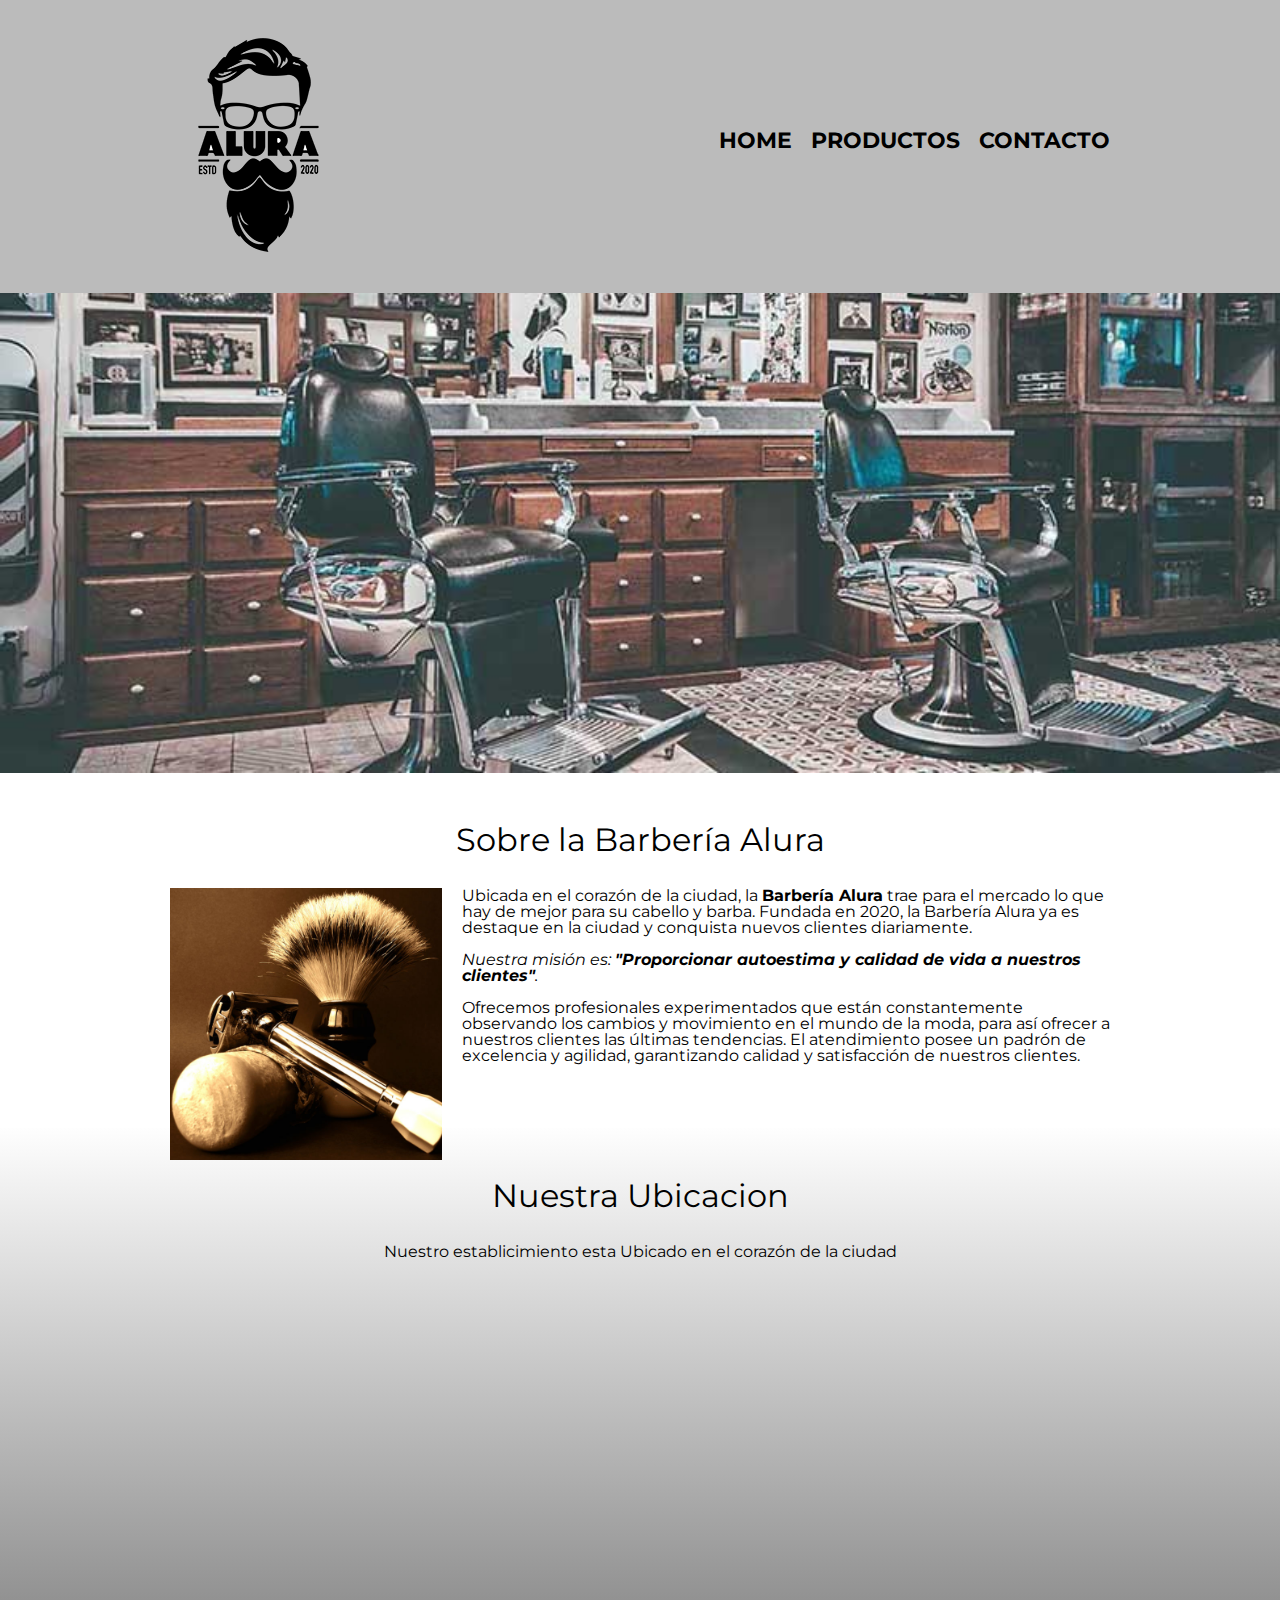
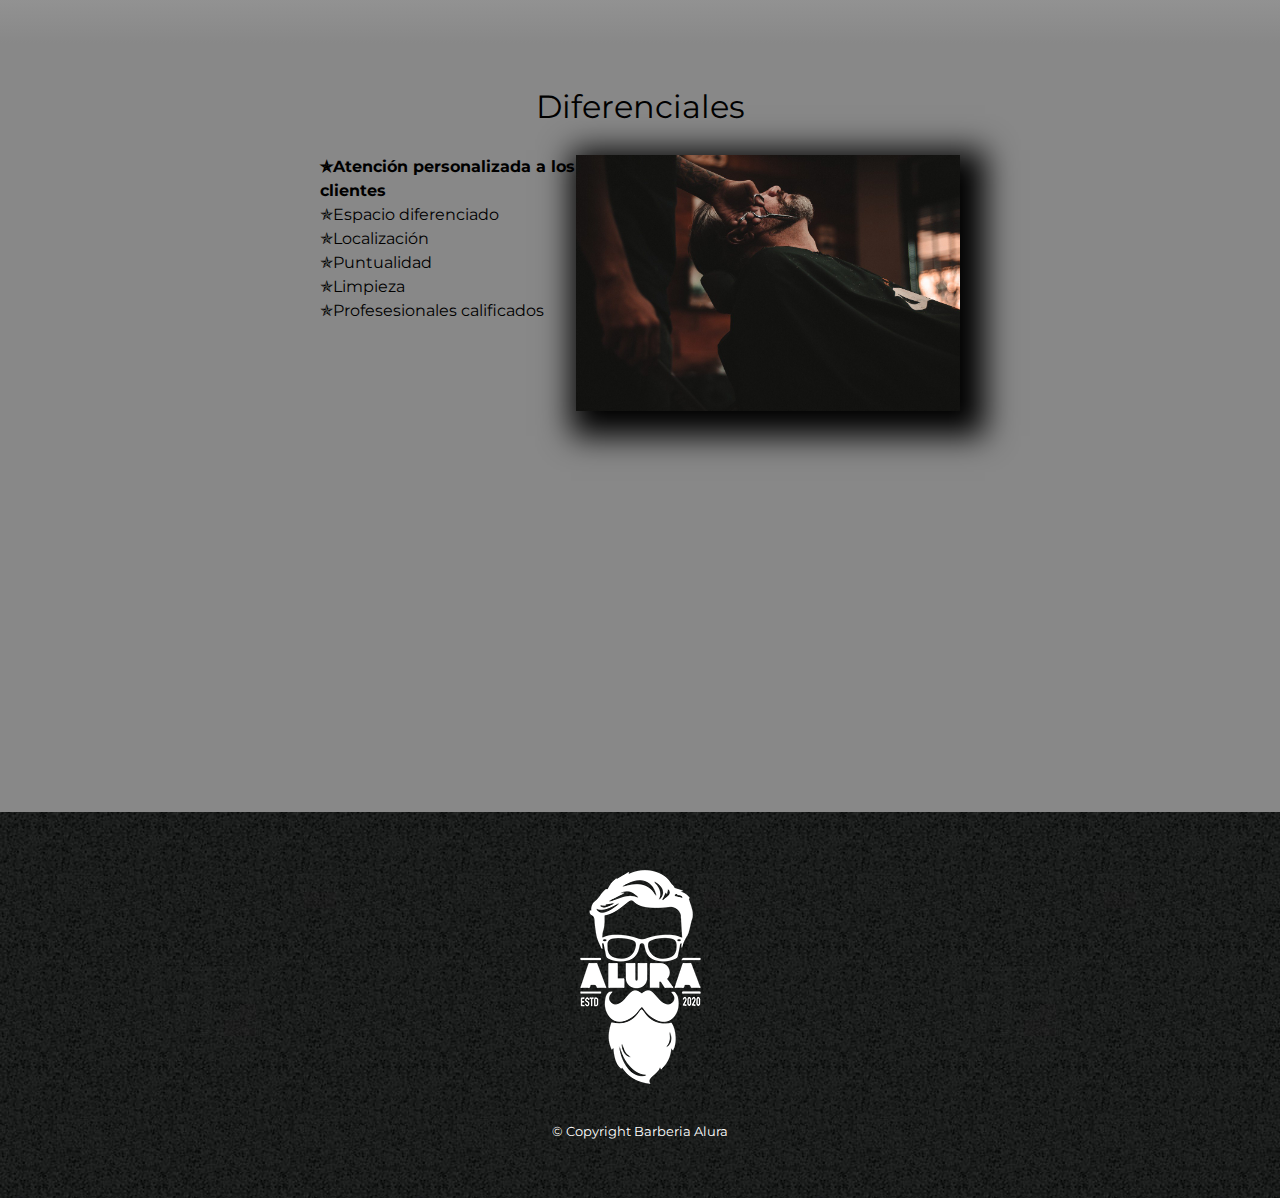
<file: index.html>
<!DOCTYPE html>

<html lang="es">
    
    <head>

        <meta charset="UTF-8"> 
        <meta name="viewport" content="width=device-width">
        <title>Barbería Alura</title>
        <link rel="stylesheet" href="/css/reset.css">
        <link rel="stylesheet" href="/css/style.css">
        <link rel="preconnect" href="https://fonts.googleapis.com">
<link rel="preconnect" href="https://fonts.gstatic.com" crossorigin>
<link href="https://fonts.googleapis.com/css2?family=Montserrat:wght@300&display=swap" rel="stylesheet">
    
    </head>

    <body>

        <header>
            <div    class="caja">
                <h1><img src="img/logo.png" alt=""></h1>
                <nav>
                <ul >
                    <li> <a href="index.html"> Home</a></li>
                    <li> <a href="productos.html"> Productos</a></li>
                    <li>  <a href="contacto.html">  Contacto</a></li>
                     
                </ul>
            </nav>
        </div>
        </header>

        <img class="banner" src="img/banner.jpg">
        <main>
            <section class="principal">

                <h2 class="titulo-principal">Sobre la Barbería Alura</h2>
                 <img class="utensinlios" src="img/utensilios[1].jpg" alt="utensilios">
    
                <p>Ubicada en el corazón de la ciudad, la <strong>Barbería Alura</strong> trae para el mercado lo que hay de mejor para su cabello y barba. Fundada en 2020, la Barbería Alura ya es destaque en la ciudad y conquista nuevos clientes diariamente.</p>
    
                <p id="mision"><em>Nuestra misión es: <strong>"Proporcionar autoestima y calidad de vida a nuestros clientes"</strong>.</em></p>
    
                <p>Ofrecemos profesionales experimentados que están constantemente observando los cambios y movimiento en el mundo de la moda, para así ofrecer a nuestros clientes las últimas tendencias. El atendimiento posee un padrón de excelencia y agilidad, garantizando calidad y satisfacción de nuestros clientes.</p> 

    
            </section>

            <section class="mapa">
                <h3 class="titulo-principal">Nuestra Ubicacion</h3>
                <p>Nuestro establicimiento esta Ubicado en el corazón de la ciudad</p>
                <div class="mapa-contenido">
                <iframe src="https://www.google.com/maps/embed?pb=!1m18!1m12!1m3!1d3951.9802284112575!2d-72.50784538471426!3d7.897134007859796!2m3!1f0!2f0!3f0!3m2!1i1024!2i768!4f13.1!3m3!1m2!1s0x8e66459e35d9fdb7%3A0x31aed589910cdf41!2sGalautos%20ltda!5e0!3m2!1ses!2sco!4v1673924981910!5m2!1ses!2sco" width="100%" height="300" style="border:0;" allowfullscreen="" loading="lazy" referrerpolicy="no-referrer-when-downgrade"></iframe>
            </div>
            </section>
    
            <section class="diferenciales">
    
                <h3 class="titulo-principal">Diferenciales</h3>
            <div class="contenido-diferenciales">
                <ul class="lista-diferenciales">
                    <li class="items">Atención personalizada a los clientes</li>
                    <li class="items">Espacio diferenciado</li>
                    <li class="items">Localización</li>
                    <li class="items">Puntualidad</li>
                    <li class="items">Limpieza</li>
                    <li class="items">Profesesionales calificados</li>
                </ul><img src="img/diferenciales.jpg" class="imagen-Diferenciales ">
            </div>
            <div class="video">
                <iframe width="100%" height="315" src="https://www.youtube.com/embed/yEwy0BH0rj8?start=45" title="YouTube video player" frameborder="0" allow="accelerometer; autoplay; clipboard-write; encrypted-media; gyroscope; picture-in-picture; web-share" allowfullscreen></iframe>
            </div>
            </section>
            
        </main>
        
        
        <footer>
        <img src="img/logo-blanco.png" alt="">
        <p class="copyright"> 	
            &copy; Copyright Barberia Alura</p>
    </footer>
        
    </body>
</html>
</file>
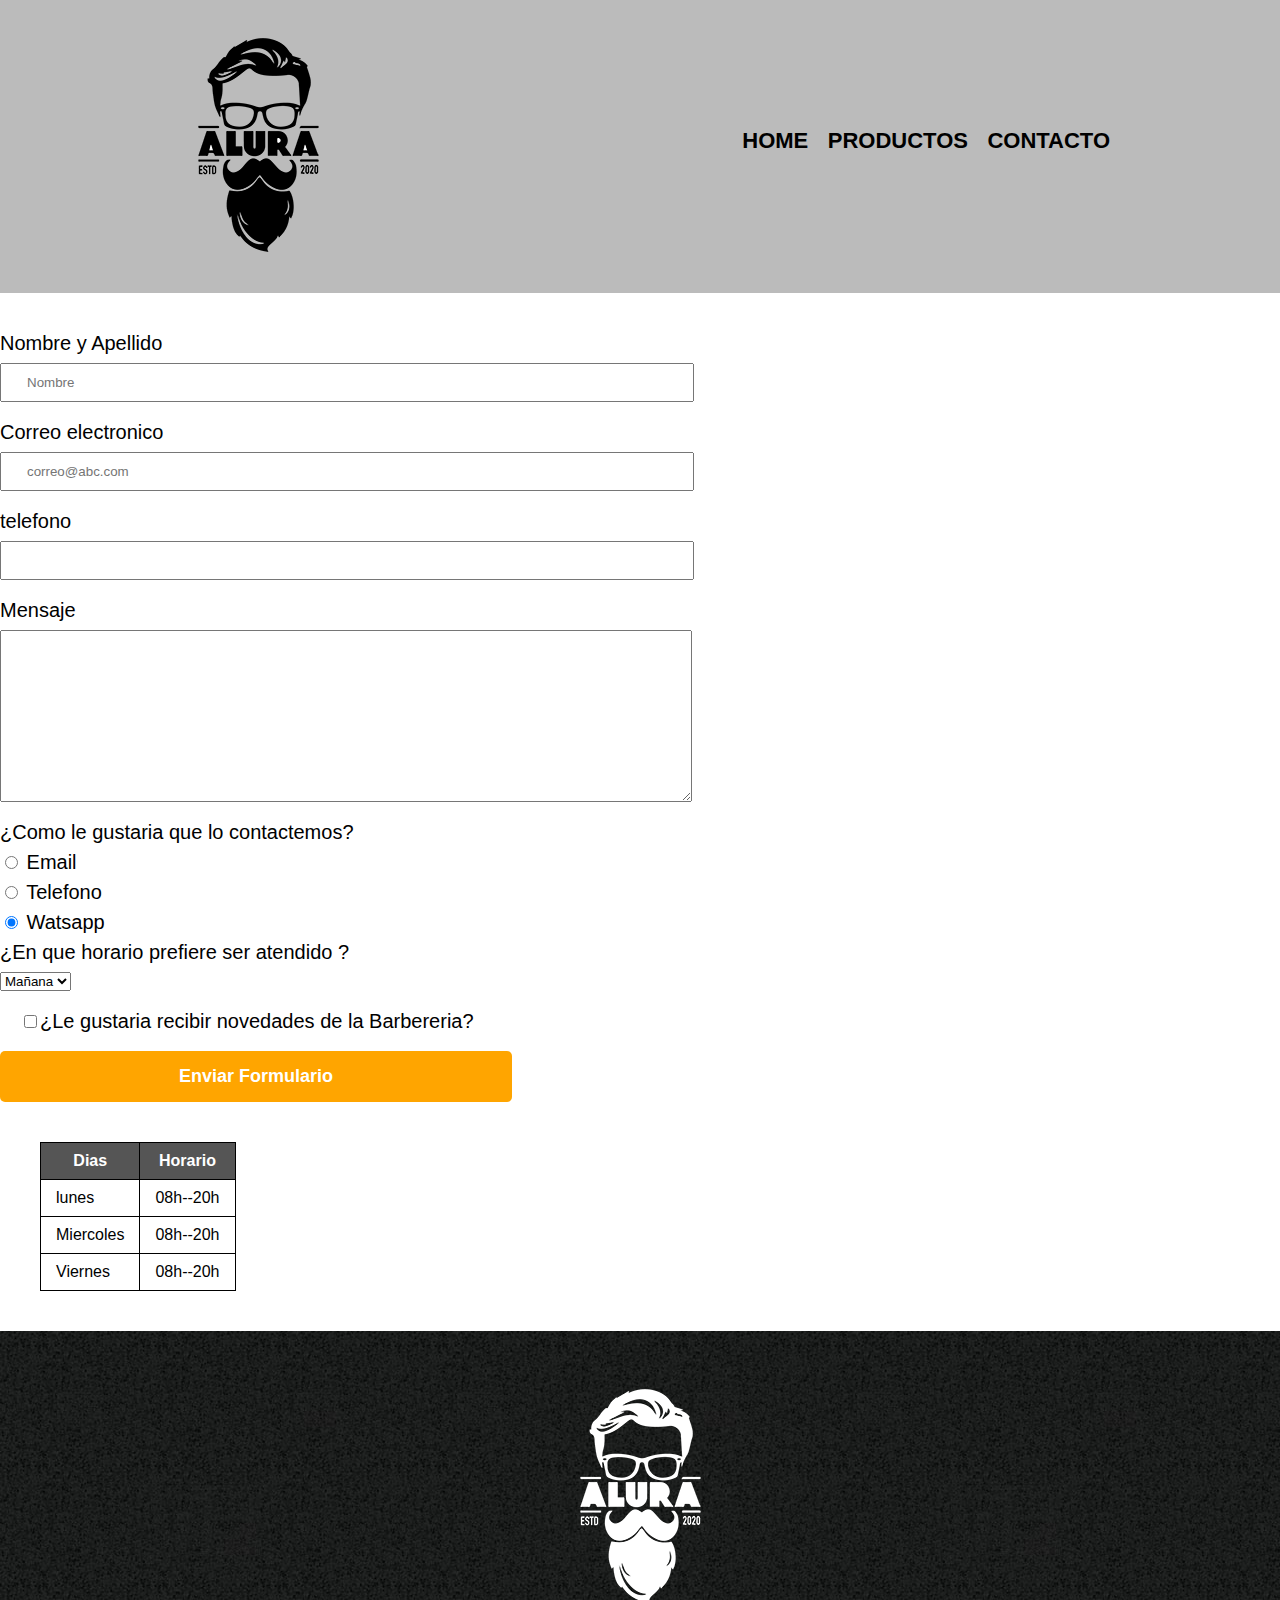
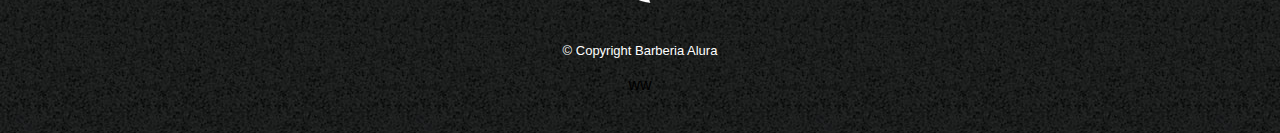
<file: contacto.html>
<!DOCTYPE html>
<html lang="en">
<head>
    <meta charset="UTF-8">
    <meta http-equiv="X-UA-Compatible" content="IE=edge">
    <meta name="viewport" content="width=device-width, initial-scale=1.0">
    <link rel="stylesheet" href="css/reset.css">
    <link rel="stylesheet" href="css/style.css">
    <title>Contacto - Barberia Alura</title>
</head>
<body>
    <header>    
        <div    class="caja">
            <h1><img src="img/logo.png" alt="Barberia logo"></h1>
                    <nav>
                        <ul >
                            <li> <a href="index.html"> Home</a></li>
                            <li> <a href="productos.html"> Productos</a></li>
                            <li>  <a href="contacto.html">  Contacto</a></li>
             
                        </ul>
                    </nav>
        </div>
    </header>
    <main>
        <form action="">
            <label for="nombreapellido">Nombre y Apellido</label>
            <input type="text" id="nombreapellido" class="input-patron" placeholder="Nombre" required>

            <label for="correoelectronico">Correo electronico</label>
            <input type="email" id="correoelectronico" class="input-patron"placeholder="correo@abc.com" required>

            <label for="telefono">telefono</label>
            <input type="tel" name="" id="telefono" class="input-patron" required>

            <label for="mensaje">Mensaje</label>
            <textarea name="" id="mensaje" cols="70    " rows="10" class="input-patron" required></textarea>

            <div>
                <p>¿Como le gustaria que lo contactemos?</p>

                <label for="radio-email">  <input type="radio" name="contacto" value="emial" id="radio-email"> Email</label>
               
            
                <label for="radio-telefono"> <input type="radio" name="contacto" value="telefono" id="radio-telefono"> Telefono</label>
                

                <label for="radio-whatsapp"> <input type="radio" name="contacto" value="whatsapp" id="radio-whatsapp" checked> Watsapp</label>
                
             </div>
                <p>¿En que horario prefiere ser atendido ?</p>
                <select name="" id="">
                <option value="">Mañana</option>
                <option value="">Tarde</option>
                <option value="">Noche</option>

            </select>

            <label for="" class="checkbox"> <input type="checkbox">¿Le gustaria recibir novedades de la Barbereria?</label> 
            <input class="enviar" type="submit" value="Enviar Formulario">
            </form> 

            <table>
                <thead>
                    <tr>
                        <th>Dias</th>
                        <th>Horario</th>
                        
                    </tr>
                </thead>

                <tbody>
                    <tr>
                        <td>lunes </td>
                        <td>08h--20h</td>
                        
                    </tr>
                    <tr>
                        <td>Miercoles</td>
                        <td>08h--20h</td>
                        
                    </tr>
                    <tr>
                        <td>Viernes</td>
                        <td>08h--20h</td>
                        
                    </tr>
                </tbody>            
            </table>


    </main>
        <footer>
        
            <img src="img/logo-blanco.png" alt="Barberia Logo">
            <p class="copyright"> 	
            &copy; Copyright Barberia Alura</p>  ww
    </footer>
</HTml>
</file>
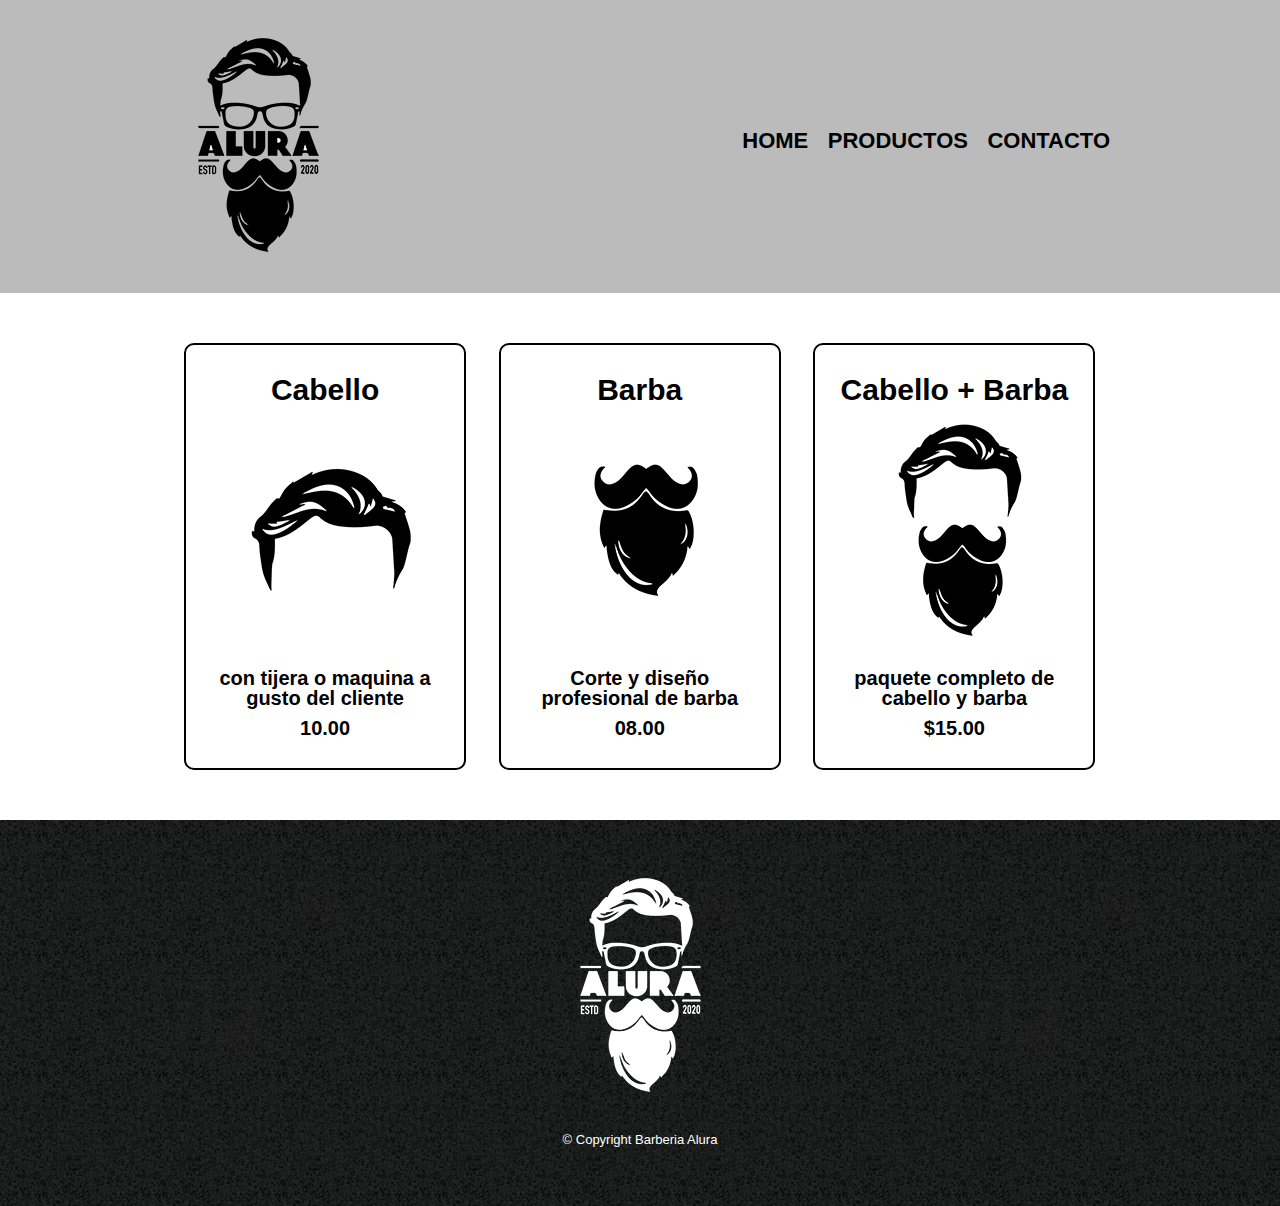
<file: productos.html>
<!DOCTYPE html>
<html lang="en">
<head>
    <meta charset="UTF-8">
    <meta http-equiv="X-UA-Compatible" content="IE=edge">
    <meta name="viewport" content="width=device-width, initial-scale=1.0">
    <link rel="stylesheet" href="css/reset.css">
    <link rel="stylesheet" href="css/style.css">
    <title>Productos - Barberia Alura</title>
</head>
<body>
    <header>    
        <div    class="caja">
        <h1><img src="img/logo.png" alt=""></h1>
        <nav>
        <ul >
            <li> <a href="index.html"> Home</a></li>
            <li> <a href="productos.html"> Productos</a></li>
            <li>  <a href="contacto.html">  Contacto</a></li>
             
        </ul>
    </nav>
</div>
    </header>
    <main>
        <ul class="productos">
        <li>
            <h2> Cabello</h2>
            <img  src="img/cabello.jpg" alt="">
            <P  class="producto-descripcion">con tijera o maquina a gusto del cliente</P>
            <P  class="producto-percio">10.00</P>
            
        </li>
        <li>
            <h2>Barba</h2>
            <img src="img/barba.jpg" alt="">
            <P class="producto-descripcion">Corte y diseño profesional de barba</P>
            <P class="producto-percio">08.00</P>
            </li>
        <li>
            <h2>Cabello + Barba</h2>
            <img  src="img/cabello+barba.jpg" alt="">
            <P class="producto-descripcion"> paquete completo de cabello y barba</P>
            <P class="producto-percio"> $15.00</P>
        </li>
    </ul>
 
    </main>
    <footer>
        <img src="img/logo-blanco.png" alt="">
        <p class="copyright"> 	
            &copy; Copyright Barberia Alura</p>
    </footer>
</body>
</html>
</file>
<file: css/style.css>
body{
    font-family: 'Montserrat', sans-serif;

}

header{
    background-color: #bbbbbb;
    padding: 20px 0;

}
.caja{
    width: 940px;
    position: relative;
    margin: 0 auto;
}
nav{
    position: absolute;
    top: 110px;
    right: 0;
}
nav li{
    display: inline;
    margin: 0 0 0 15px;
    
}

nav a{
        text-transform: uppercase;
    color: #000000;
    font-weight: bold;
    font-size: 22px;
    text-decoration: none;
    
    

}
.productos{
    width: 940px;
    margin: 0 auto;
    padding: 50px;
}
.productos li{
    display: inline-block;
    text-align: center;
    width: 30%;
    vertical-align: top;
    margin: 0 1.5%;
    padding: 30px 20px;
    box-sizing: border-box;
    border: 2px solid #000000;
    border-radius: 10px;


}
.productos li:hover{
    border-color: #c78c19;
    
}
.productos li:active{
    border-color: #088c19;
}
.productos h2{
    font-size: 30px;
    font-weight: bold;
    
}

.productos li :hover h2{
    font-size: 33px;
}
.producto-descripcion{
    font-size: 18px;
}
.producto-descripcion{
    font-size: 20px;
    font-weight: bold;
    margin-top: 10px;

}
.producto-percio{
    font-size: 20px;
    font-weight: bold;
    margin-top:10px;
}
nav a:hover{
    color: #c78c19;
    text-decoration: underline;
}
footer{
    text-align: center;
    background: url(/img/bg.jpg);
    padding: 40px;
}
.copyright{
    color: #ffffff;
    font-size: 13px;
    margin: 20px;
}


form{
    margin: 40px 0;
}
form label, form p{
    display: block;
    font-size: 20px;
    margin: 0 0 10px;

}


.input-patron{
    display: block;
    margin: 0 0 20px;
    padding: 10px  25px;
    width: 50%;
}
.checkbox{
    margin: 20px;
}
.enviar{
    width: 40%;
    padding: 15px 0;
    font-size: 18px;
    font-weight: bold;
    color: #ffffff;
    background: orange;
    border: none;
    border-radius: 5px;
    transition: 2s background;
    cursor: pointer;
}

.enviar:hover{
    background: darkorange;
    transform: scale(1.2);
 
}
table{
margin: 40px 40px;


}

thead{
    background: #555555;
    color: white; 
    font-weight: bold;
    
}
td,th{
    border: 1px solid #000000;
    padding: 10px 15px;
}
/*CSS para nuestra Home*/
.banner{
width: 100%;

}
.principal{
    padding: 3em 0;
    background: #ffffff;
    width:  940px;
    margin: 0  auto;


}
.titulo-principal{
text-align: center;
font-size: 2em;
margin: 0 0 1em;
clear: left;

}

.principal p{
     margin: 0 0 1em;
}
.principal strong{
    font-weight: bold;
}

.principal em{
    font-style: italic;
}

.utensinlios{
    width: calc(40% - (26px * 4));
    float: left;
    margin: 0 20px 20px 0;
}
.mapa{
    padding: 3em 0;
    background: linear-gradient( #fefefe, #888888  );
}
.mapa p{

    margin: 0 0 2em;
    text-align: center;
}
.mapa-contenido{
    
    width: 940px;
    margin: 0 auto;


}
.diferenciales{
    padding: 3em 0;
    background: #888888;
}


.contenido-diferenciales {
    width: 640px;
    margin: 0 auto;
}
.lista-diferenciales{
    width: 40%;
    display: inline-block;
    vertical-align: top;
}
.items{
    line-height: 1.5;
}
.items::before{
    content: "✯";
}

.items:first-child{
    font-weight: bold;
}

.imagen-Diferenciales {
    width: 60%;
    transition: 400ms; 
    box-shadow: 10px 10px 30px 15px #000000;
    

}
.imagen-Diferenciales:hover{

    opacity: 0.3;
    
    }
.video{
    width: 560px;
    margin: 1em auto;
}
@media screen and (max-width:540px ){
    h1{
        text-align: center;
    }
    nav{
        position: static;
    }
   .caja, .principal, .mapa-contenido, .contenido-diferenciales, .video{
        width: auto;
   }

   .lista-diferenciales, .imagen-Diferenciales{
    width: 100%;
   }
}
</file>
